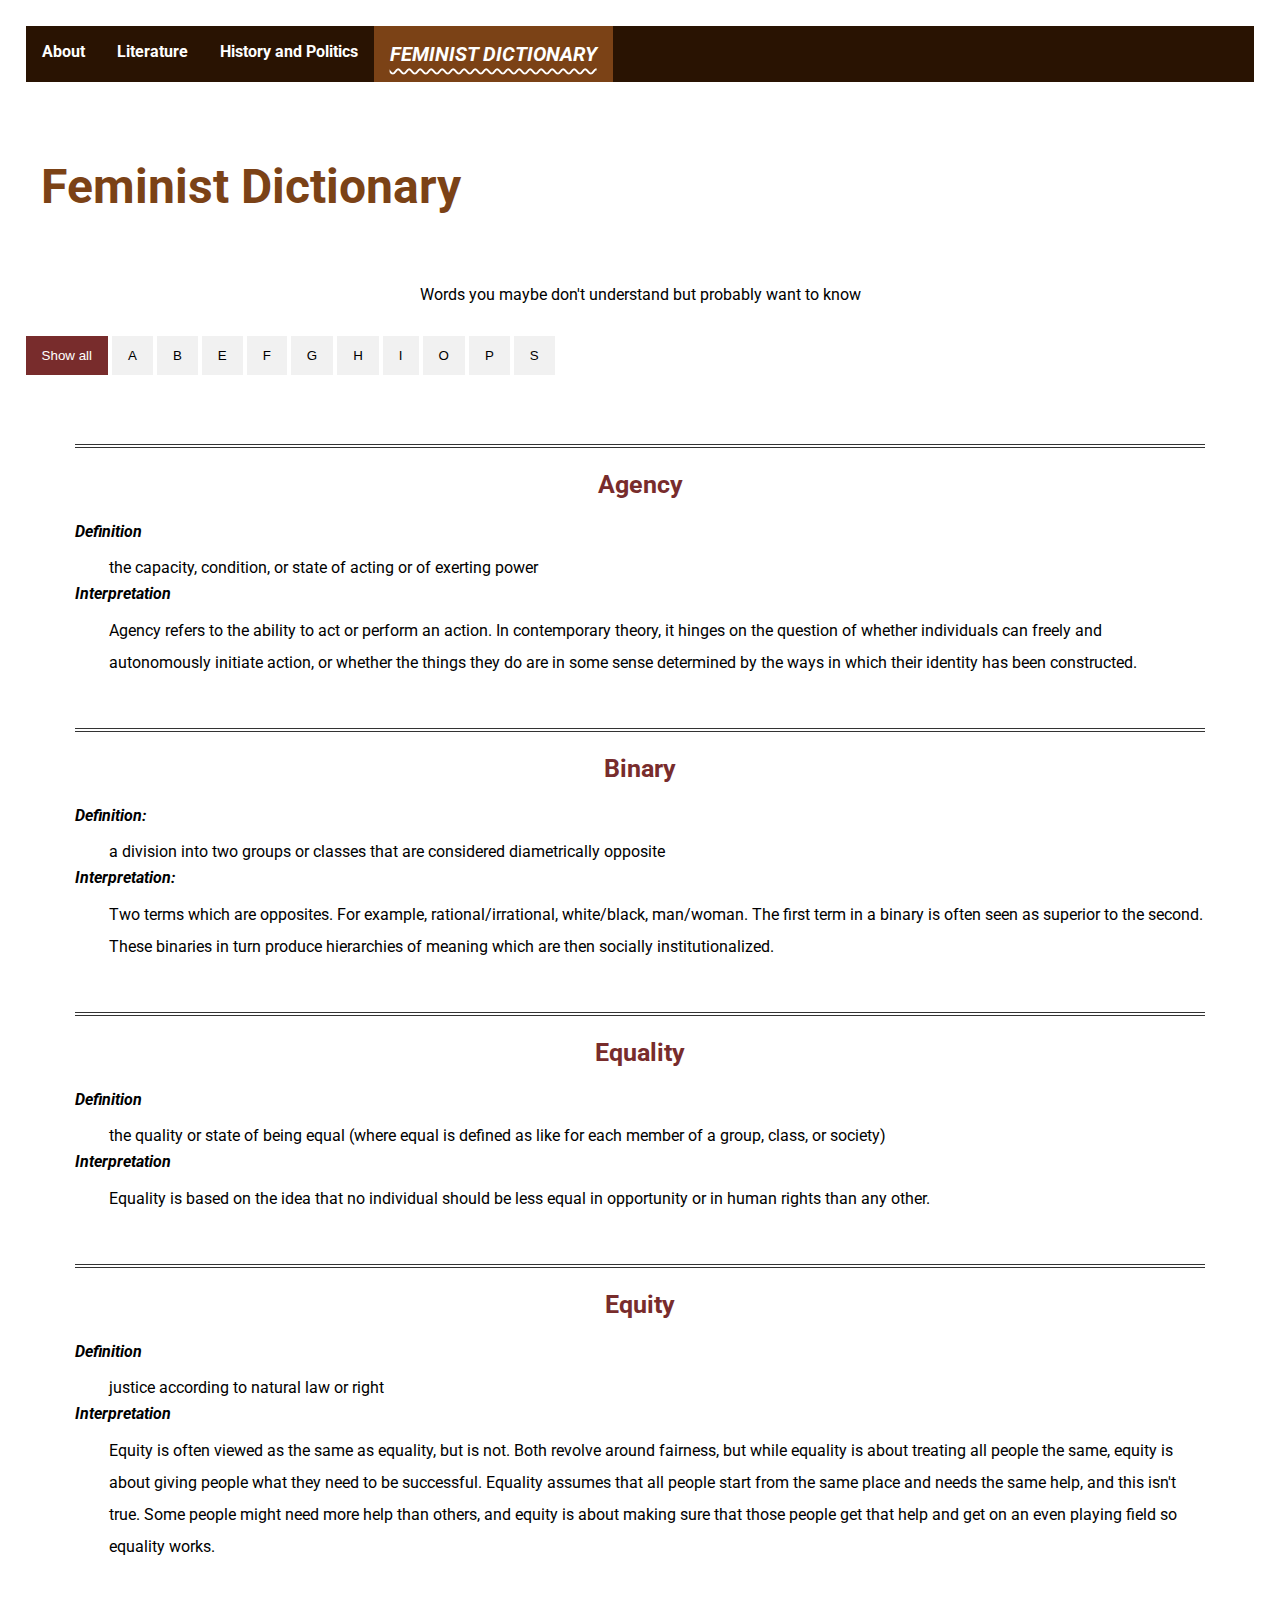
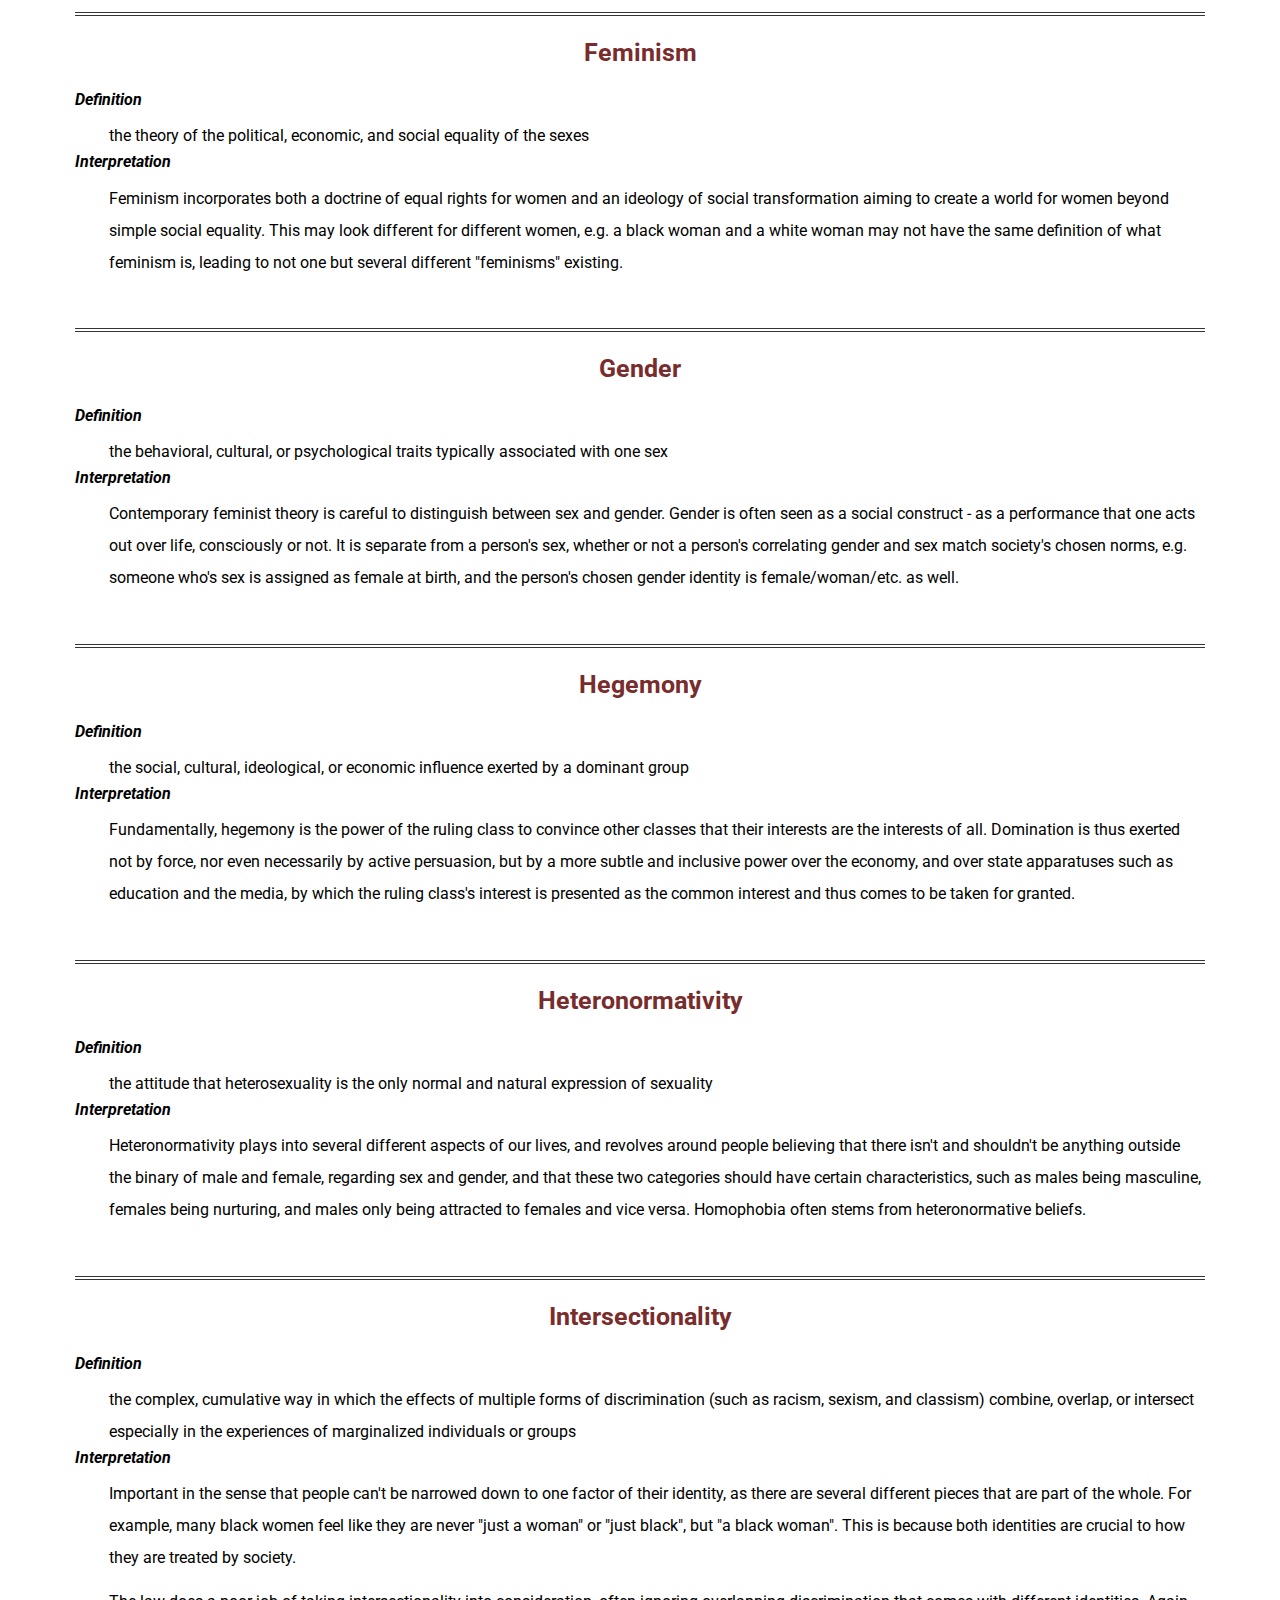
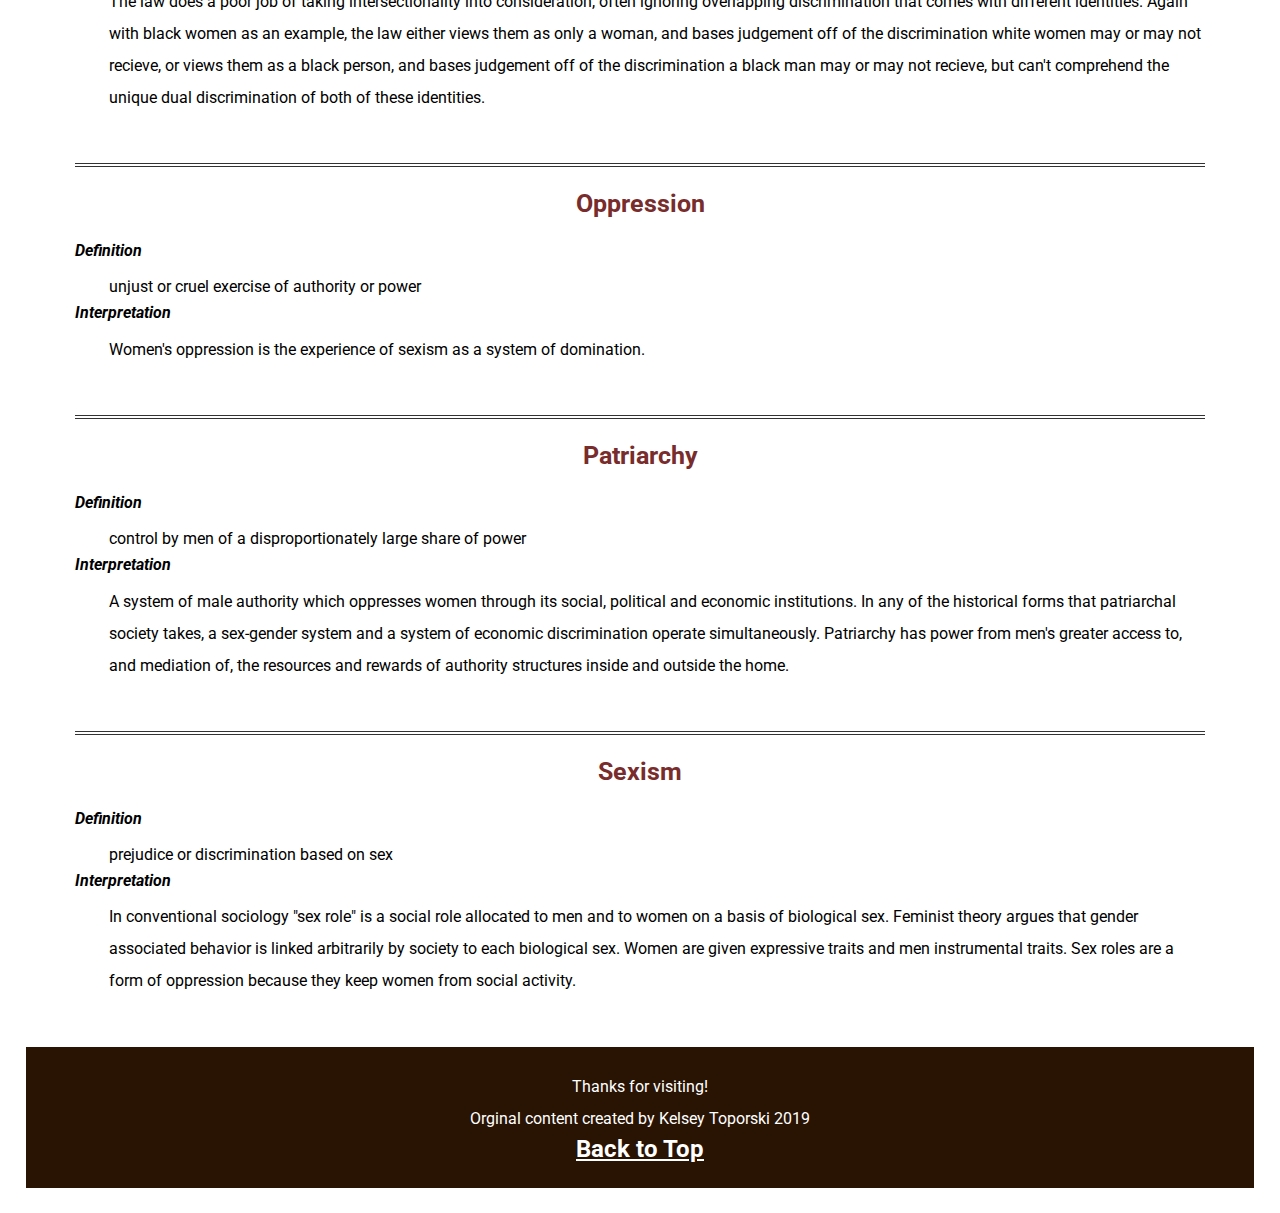
<file: femdict.html>
<!DOCTYPE html>
<html lang="en">
<head>
  <meta charset="UTF-8">

  <meta name="viewport" content="width=device-width, initial-scale=1.0">

  <!-- connects to the stylesheets -->
  <link rel="stylesheet" href="css/reset.css">
  <link rel="stylesheet" href="css/style.css">

  <!-- connect to a Google font -->  

  <link rel="stylesheet" href="https://fonts.googleapis.com/css?family=Roboto">

  <!-- connect to a Font Aweseom font -->
  <link rel="stylesheet" href="https://cdnjs.cloudflare.com/ajax/libs/font-awesome/4.7.0/css/font-awesome.min.css">

  <!-- connect to a favicon -->

  <link rel="icon" type="image/x-icon" href="images/favicon2.png">

  <title>Women's Web - Dictionary</title>
</head>

<body>
  <a class="skip" href="#mainstuff"> Skip to main content</a>
  <header>
    <nav>
        <ul>
          <li><a href="index.html">About</a></li>
          <li><a href="literature.html">Literature</a></li>
          <li><a href="history.html">History and Politics</a></li>
          <li class = "current"><a href="femdict.html">Feminist Dictionary</a></li>
        </ul>
    </nav>
      <!-- definitions from meriam webster -->
      <!-- interpretations from
            The Dictionary of Feminist Theory - Maggie Humm,
            Key Concepts In Post-Colonial Studies - Ashcroft, Bill, Gareth Griffiths, and Helen Tiffin,
            or myself -->
      <!-- interpretation of equity from https://everydayfeminism.com/2014/09/equality-is-not-enough/ -->
<div id="introfem">
    <h1>Feminist Dictionary</h1>
    <p>Words you maybe don't understand but probably want to know</p>
</div>

    <div id="myBtnContainer">
      <button class="btn active" onclick="filterSelection('all')"> Show all</button>
      <button class="btn" onclick="filterSelection('A')">A</button>
      <button class="btn" onclick="filterSelection('B')">B</button>
      <button class="btn" onclick="filterSelection('E')">E</button>
      <button class="btn" onclick="filterSelection('F')">F</button>
      <button class="btn" onclick="filterSelection('G')">G</button>
      <button class="btn" onclick="filterSelection('H')">H</button>
      <button class="btn" onclick="filterSelection('I')">I</button>
      <button class="btn" onclick="filterSelection('O')">O</button>
      <button class="btn" onclick="filterSelection('P')">P</button>
      <button class="btn" onclick="filterSelection('S')">S</button>
    </div>

  </header>

  <main class="mainfem" id="mainstuff">
  

      <!-- definitions from meriam webster -->
      <!-- interpretations from
            The Dictionary of Feminist Theory - Maggie Humm,
            Key Concepts In Post-Colonial Studies - Ashcroft, Bill, Gareth Griffiths, and Helen Tiffin,
            or myself -->
      <!-- interpretation of equity from https://everydayfeminism.com/2014/09/equality-is-not-enough/ -->

  <div class="femcontainer">
    <dl>
      <div class="filterDiv A" id="agency">
        <dt>Agency</dt>
        <dd>Definition
          <p>
            the capacity, condition, or state of acting or of exerting power
          </p>
        <dd>Interpretation
          <p>
            Agency refers to the ability to act or perform an action. In contemporary theory, it hinges on the question of whether individuals can freely and autonomously initiate action, or whether the things they do are in some sense determined by the ways in which their identity has been constructed.
          </p>
    </div>

    <div class="filterDiv B" id="binary">   
        <dt>Binary</dt>
        <dd>Definition:
          <p>
            a division into two groups or classes that are considered diametrically opposite
          </p></dd>
        <dd>Interpretation:
          <p>
            Two terms which are opposites. For example, rational/irrational, white/black, man/woman. The first term in a binary is often seen as superior to the second. These binaries in turn produce hierarchies of meaning which are then socially institutionalized.
          </p></dd>
    </div> 
     
    <div class="filterDiv E" id="equality">
        <dt>Equality</dt>
        <dd>Definition
          <p>
            the quality or state of being equal (where equal is defined as like for each member of a group, class, or society)
          </p></dd>
        <dd>Interpretation
          <p>
            Equality is based on the idea that no individual should be less equal in opportunity or in human rights than any other.
          </p></dd>
    </div>     
    
    <div class="filterDiv E" id="equity">
        <dt>Equity</dt>
        <dd>Definition
          <p>
            justice according to natural law or right
          </p></dd>
        <dd>Interpretation
          <p>
            Equity is often viewed as the same as equality, but is not. Both revolve around fairness, but while equality is about treating all people the same, equity is about giving people what they need to be successful. Equality assumes that all people start from the same place and needs the same help, and this isn't true. Some people might need more help than others, and equity is about making sure that those people get that help and get on an even playing field so equality works.
          </p></dd>
    </div> 
       
    <div class="filterDiv F" id="feminism">
        <dt>Feminism</dt>
        <dd>Definition
          <p>
            the theory of the political, economic, and social equality of the sexes
          </p></dd>
        <dd>Interpretation
          <p>
            Feminism incorporates both a doctrine of equal rights for women and an ideology of social transformation aiming to create a world for women beyond simple social equality. This may look different for different women, e.g. a black woman and a white woman may not have the same definition of what feminism is, leading to not one but several different "feminisms" existing.
          </p></dd>
    </div>    
         
    <div class="filterDiv G" id="gender">
        <dt>Gender</dt>
        <dd>Definition
          <p>
            the behavioral, cultural, or psychological traits typically associated with one sex
          </p></dd>
        <dd>Interpretation
          <p>
            Contemporary feminist theory is careful to distinguish between sex and gender. Gender is often seen as a social construct - as a performance that one acts out over life, consciously or not. It is separate from a person's sex, whether or not a person's correlating gender and sex match society's chosen norms, e.g. someone who's sex is assigned as female at birth, and the person's chosen gender identity is female/woman/etc. as well.
          </p></dd>  
    </div>
    
    <div class="filterDiv H" id="hegemony">
        <dt>Hegemony</dt>
        <dd>Definition
          <p>
            the social, cultural, ideological, or economic influence exerted by a dominant group
          </p></dd>
        <dd>Interpretation
          <p>
            Fundamentally, hegemony is the power of the ruling class to convince other classes that their interests are the interests of all.  Domination is thus exerted not by force, nor even necessarily by active persuasion, but by a more subtle and inclusive power over the economy, and over state apparatuses such as education and the media, by which the ruling class's interest is presented as the common interest and thus comes to be taken for granted.
          </p></dd>
    </div>
    
    <div class="filterDiv H" id="hetero">
          
        <dt>Heteronormativity</dt>
        <dd>Definition
          <p>
            the attitude that heterosexuality is the only normal and natural expression of sexuality
          </p></dd>
        <dd>Interpretation
          <p>
            Heteronormativity plays into several different aspects of our lives, and revolves around people believing that there isn't and shouldn't be anything outside the binary of male and female, regarding sex and gender, and that these two categories should have certain characteristics, such as males being masculine, females being nurturing, and males only being attracted to females and vice versa. Homophobia often stems from heteronormative beliefs.
          </p></dd>
    </div>    
          
    <div class="filterDiv I" id="intersec">
        <dt>Intersectionality</dt>
        <dd>Definition
          <p>
            the complex, cumulative way in which the effects of multiple forms of discrimination (such as racism, sexism, and classism) combine, overlap, or intersect especially in the experiences of marginalized individuals or groups
          </p></dd>
        <dd>Interpretation
          <p>
            Important in the sense that people can't be narrowed down to one factor of their identity, as there are several different pieces that are part of the whole. For example, many black women feel like they are never "just a woman" or "just black", but "a black woman". This is because both identities are crucial to how they are treated by society.
          </p>
          <p>
            The law does a poor job of taking intersectionality into consideration, often ignoring overlapping discrimination that comes with different identities. Again with black women as an example, the law either views them as only a woman, and bases judgement off of the discrimination white women may or may not recieve, or views them as a black person, and bases judgement off of the discrimination a black man may or may not recieve, but can't comprehend the unique dual discrimination of both of these identities.
          </p></dd>
    </div>       
          
    <div class="filterDiv O" id="oppress">
        <dt>Oppression</dt>
        <dd>Definition
          <p>
            unjust or cruel exercise of authority or power
          </p></dd>
        <dd>Interpretation
          <p>
            Women's oppression is the experience of sexism as a system of domination.
          </p></dd>
    </div>

    <div class="filterDiv P" id="patriarch">     
        <dt>Patriarchy</dt>
        <dd>Definition
          <p>
            control by men of a disproportionately large share of power
          </p></dd>
        <dd>Interpretation
          <p>
            A system of male authority which oppresses women through its social, political and economic institutions. In any of the historical forms that patriarchal society takes, a sex-gender system and a system of economic discrimination operate simultaneously. Patriarchy has power from men's greater access to, and mediation of, the resources and rewards of authority structures inside and outside the home.
          </p></dd>
    </div>
    
    <div class="filterDiv S" id="sexism">
        <dt>Sexism</dt>
        <dd>Definition
          <p>
            prejudice or discrimination based on sex
          </p></dd>
        <dd>Interpretation
          <p>
            In conventional sociology "sex role" is a social role allocated to men and to women on a basis of biological sex. Feminist theory argues that gender associated behavior is linked arbitrarily by society to each biological sex. Women are given expressive traits and men instrumental traits. Sex roles are a form of oppression because they keep women from social activity.
          </p></dd>
      </dl>
    </div>
  </div> 
    </main>

    <footer>
      <p class="thanks">
        Thanks for visiting! <i class="far fa-grin"></i>
      </p>
      <p>Orginal content created by Kelsey Toporski 2019</p>

      <a href="#mainstuff">Back to Top</a>
    </footer>


<script src="js/femdic.js"></script>


</body>
</html>
</file>
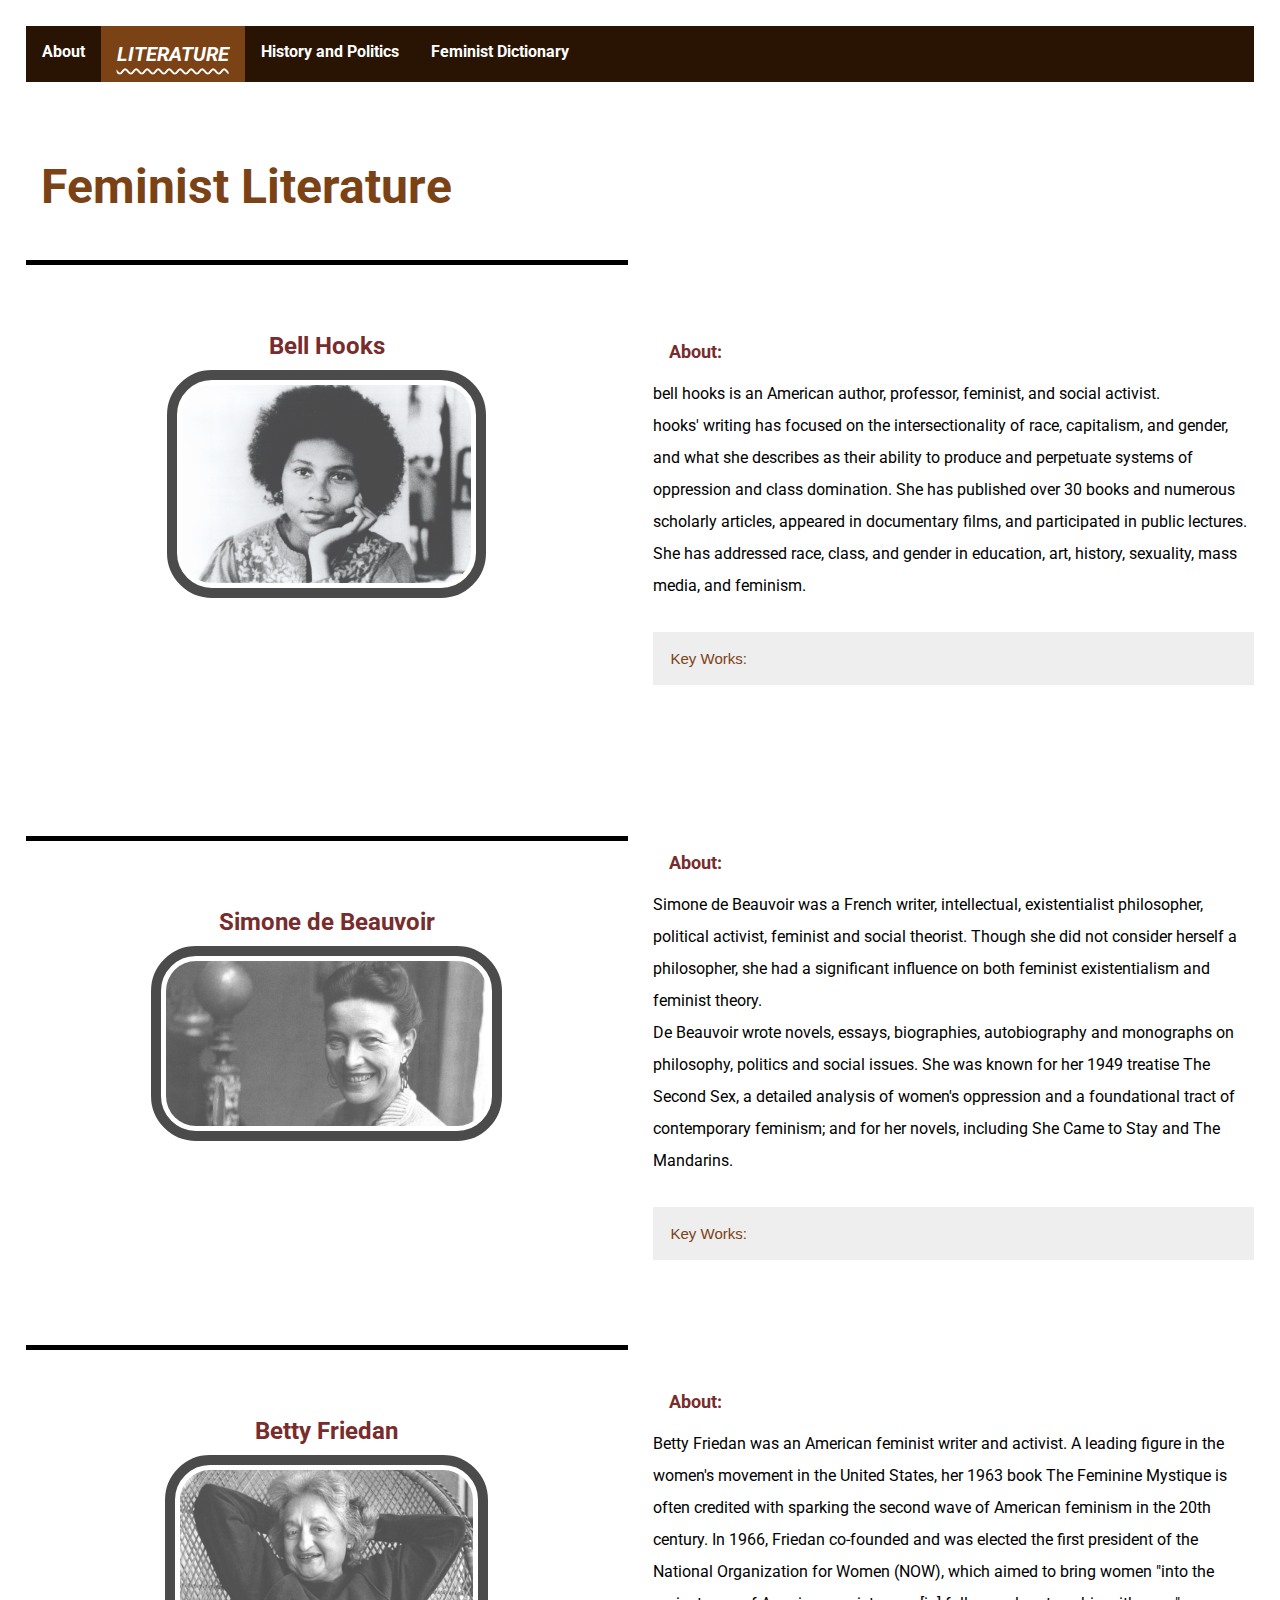
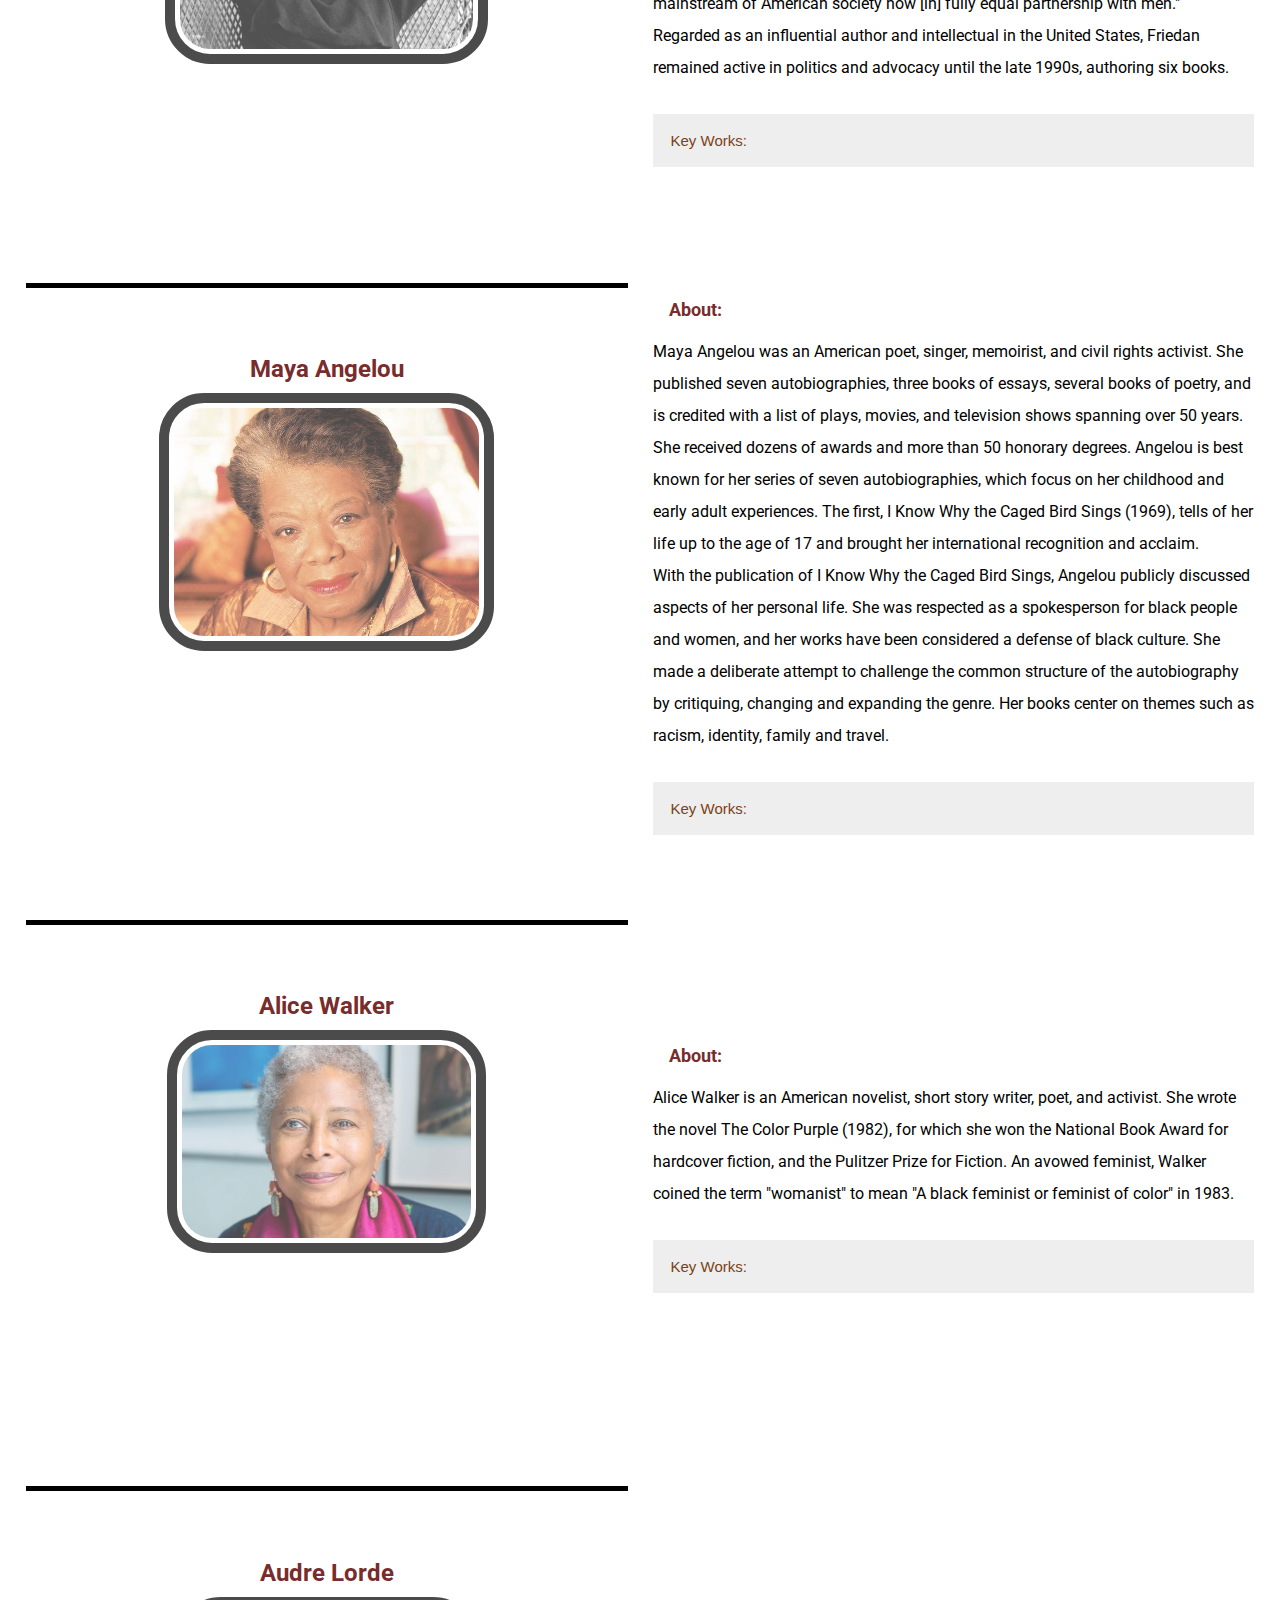
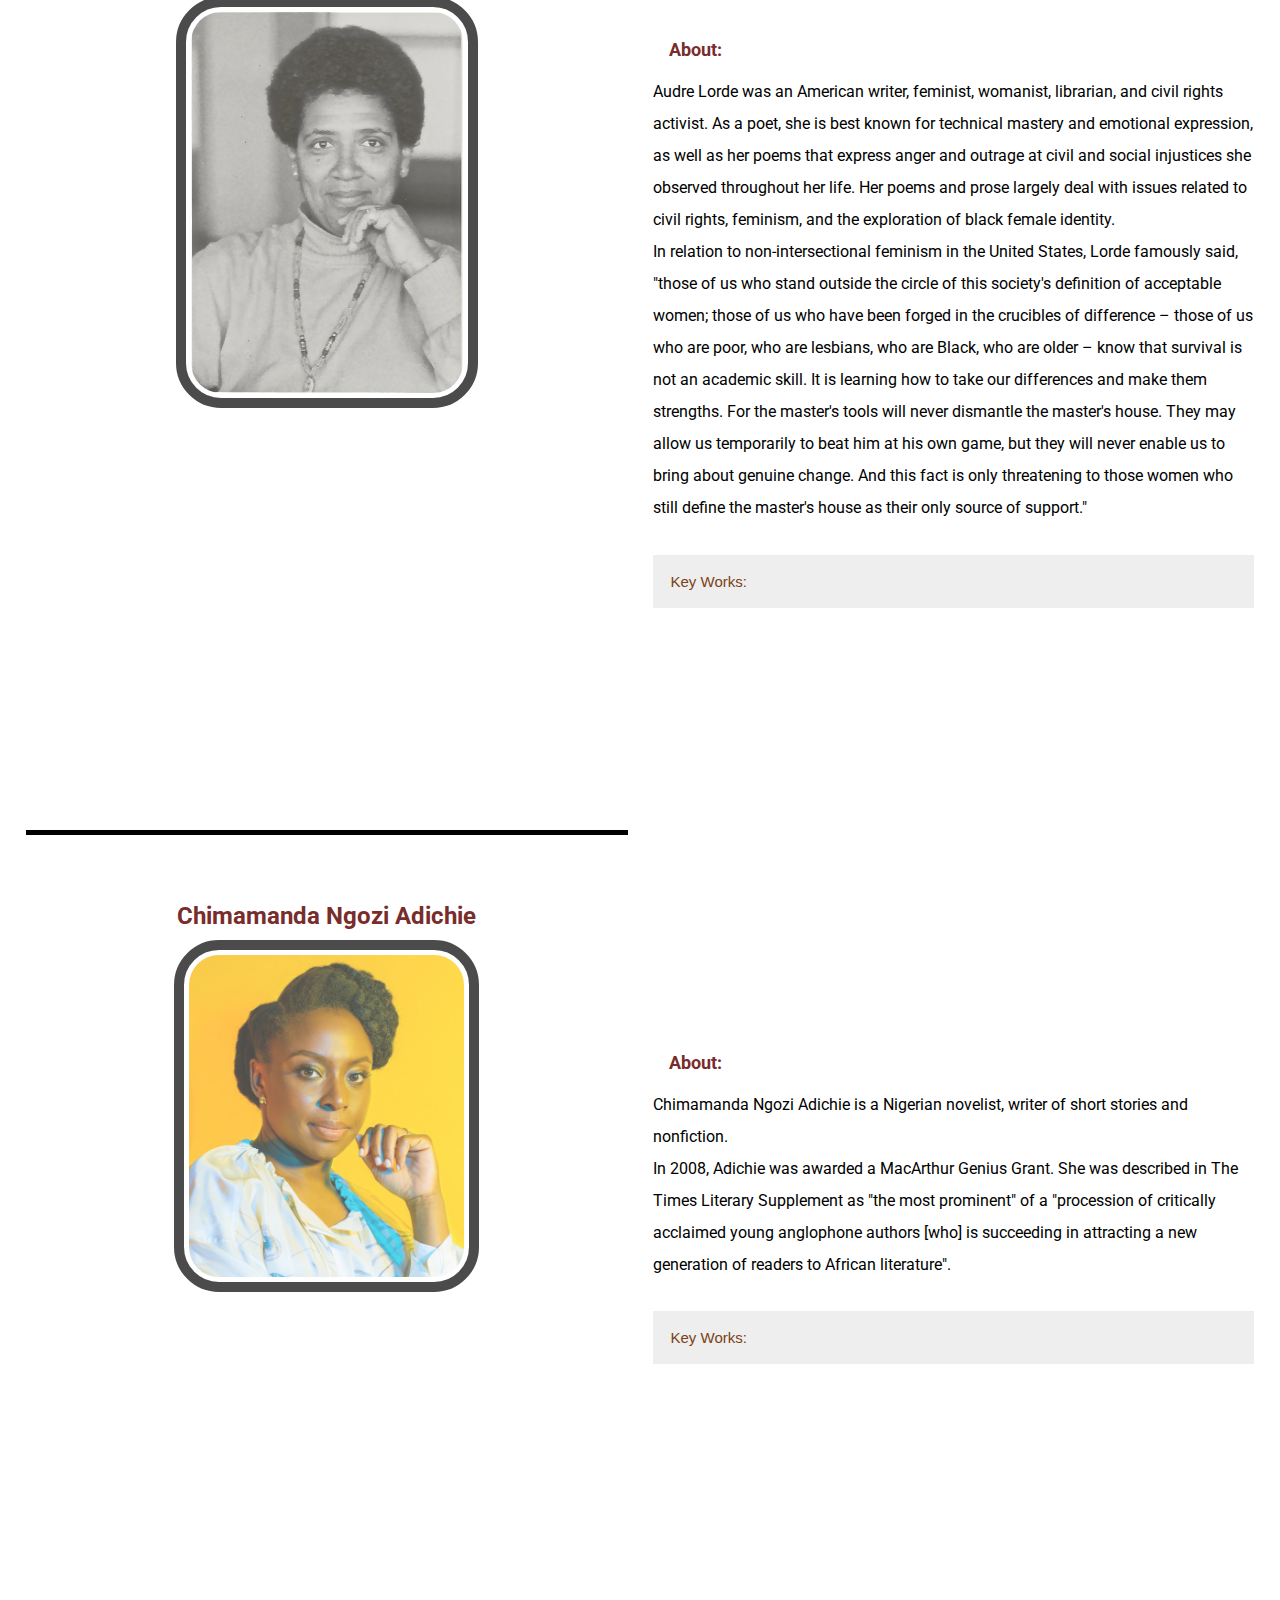
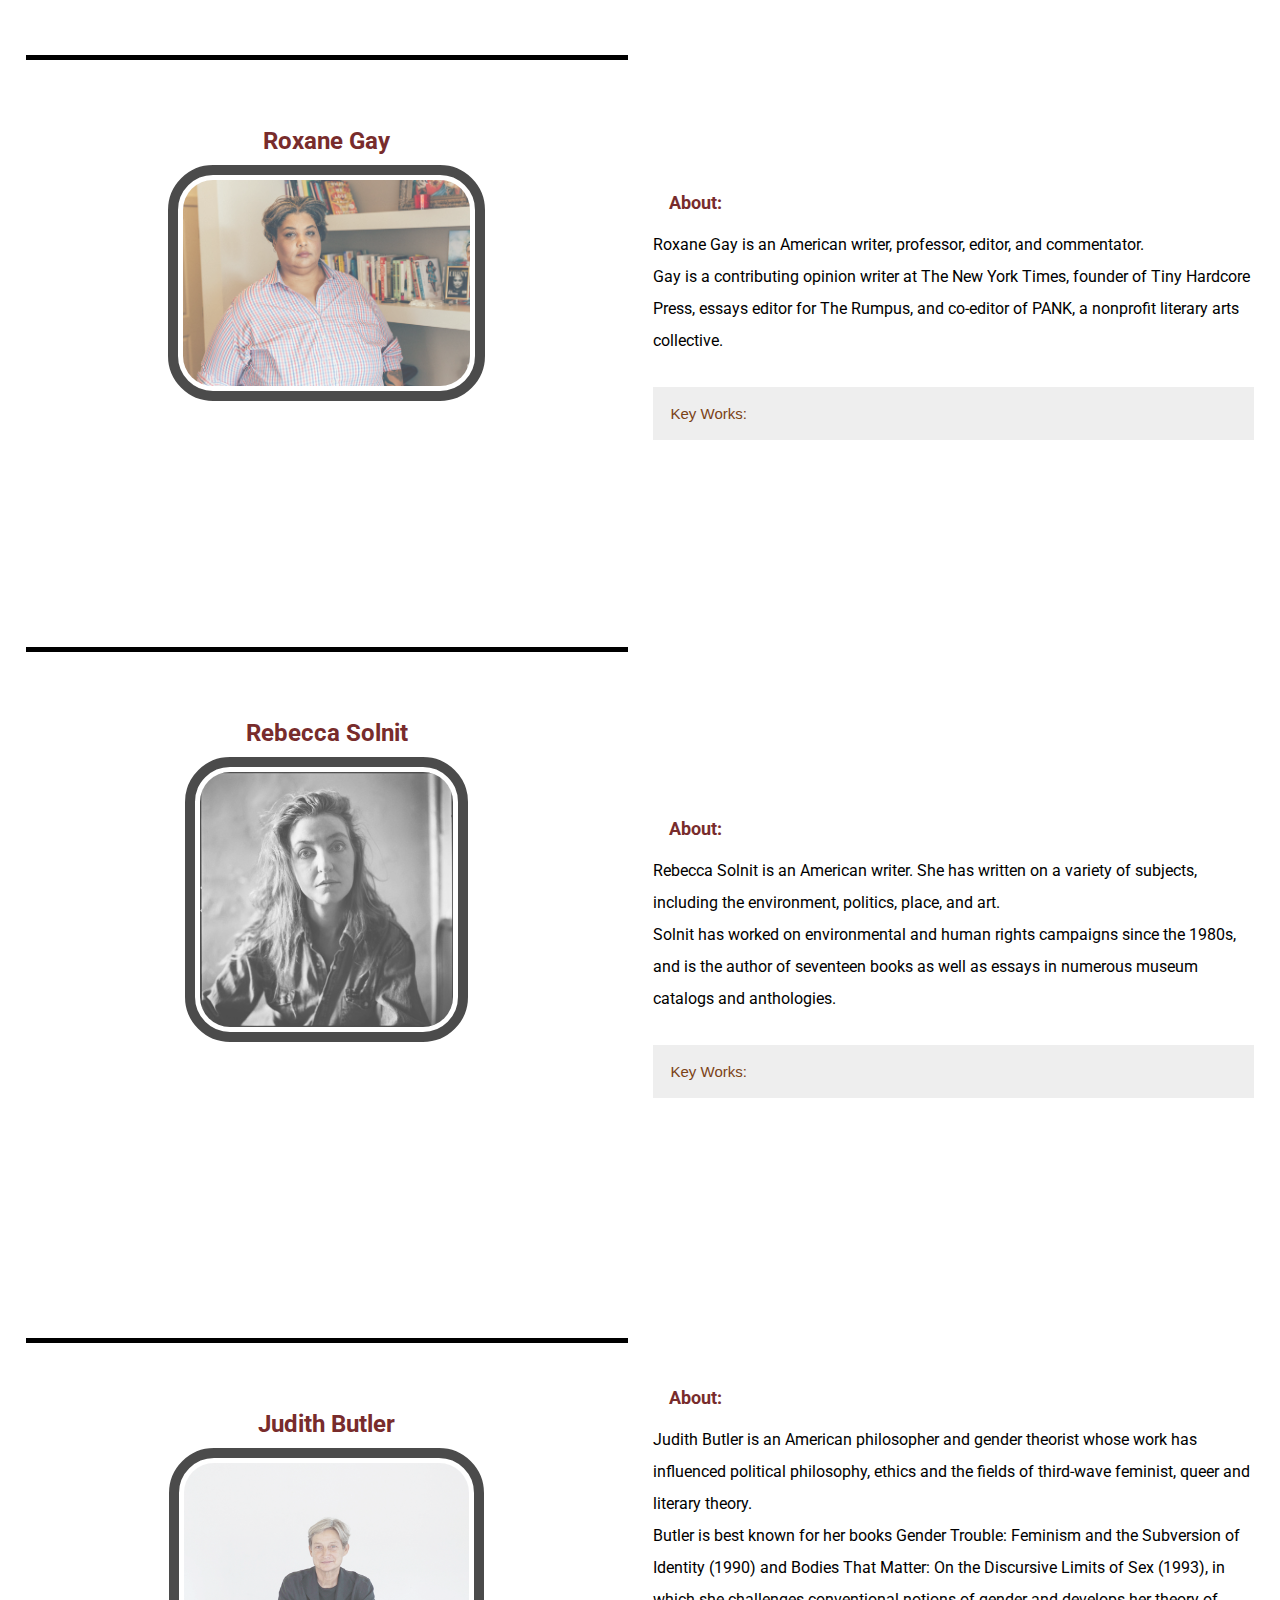
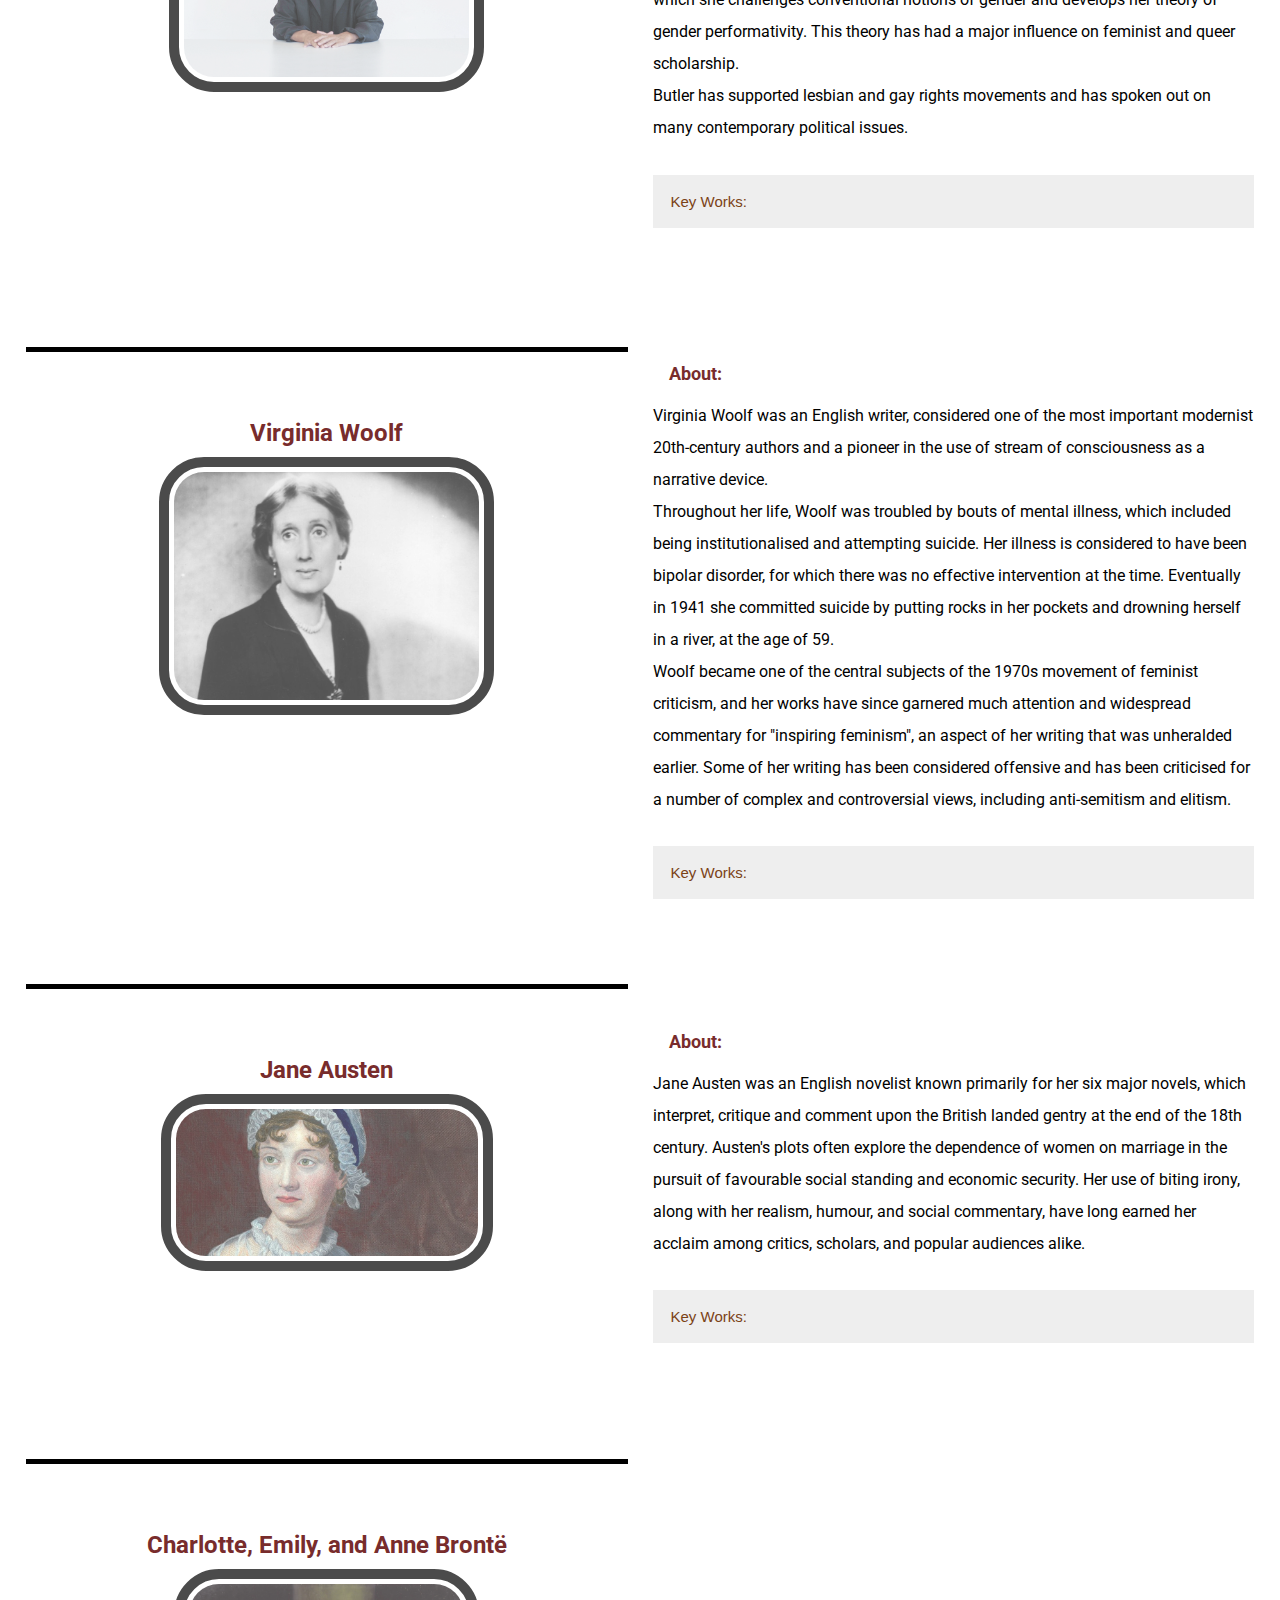
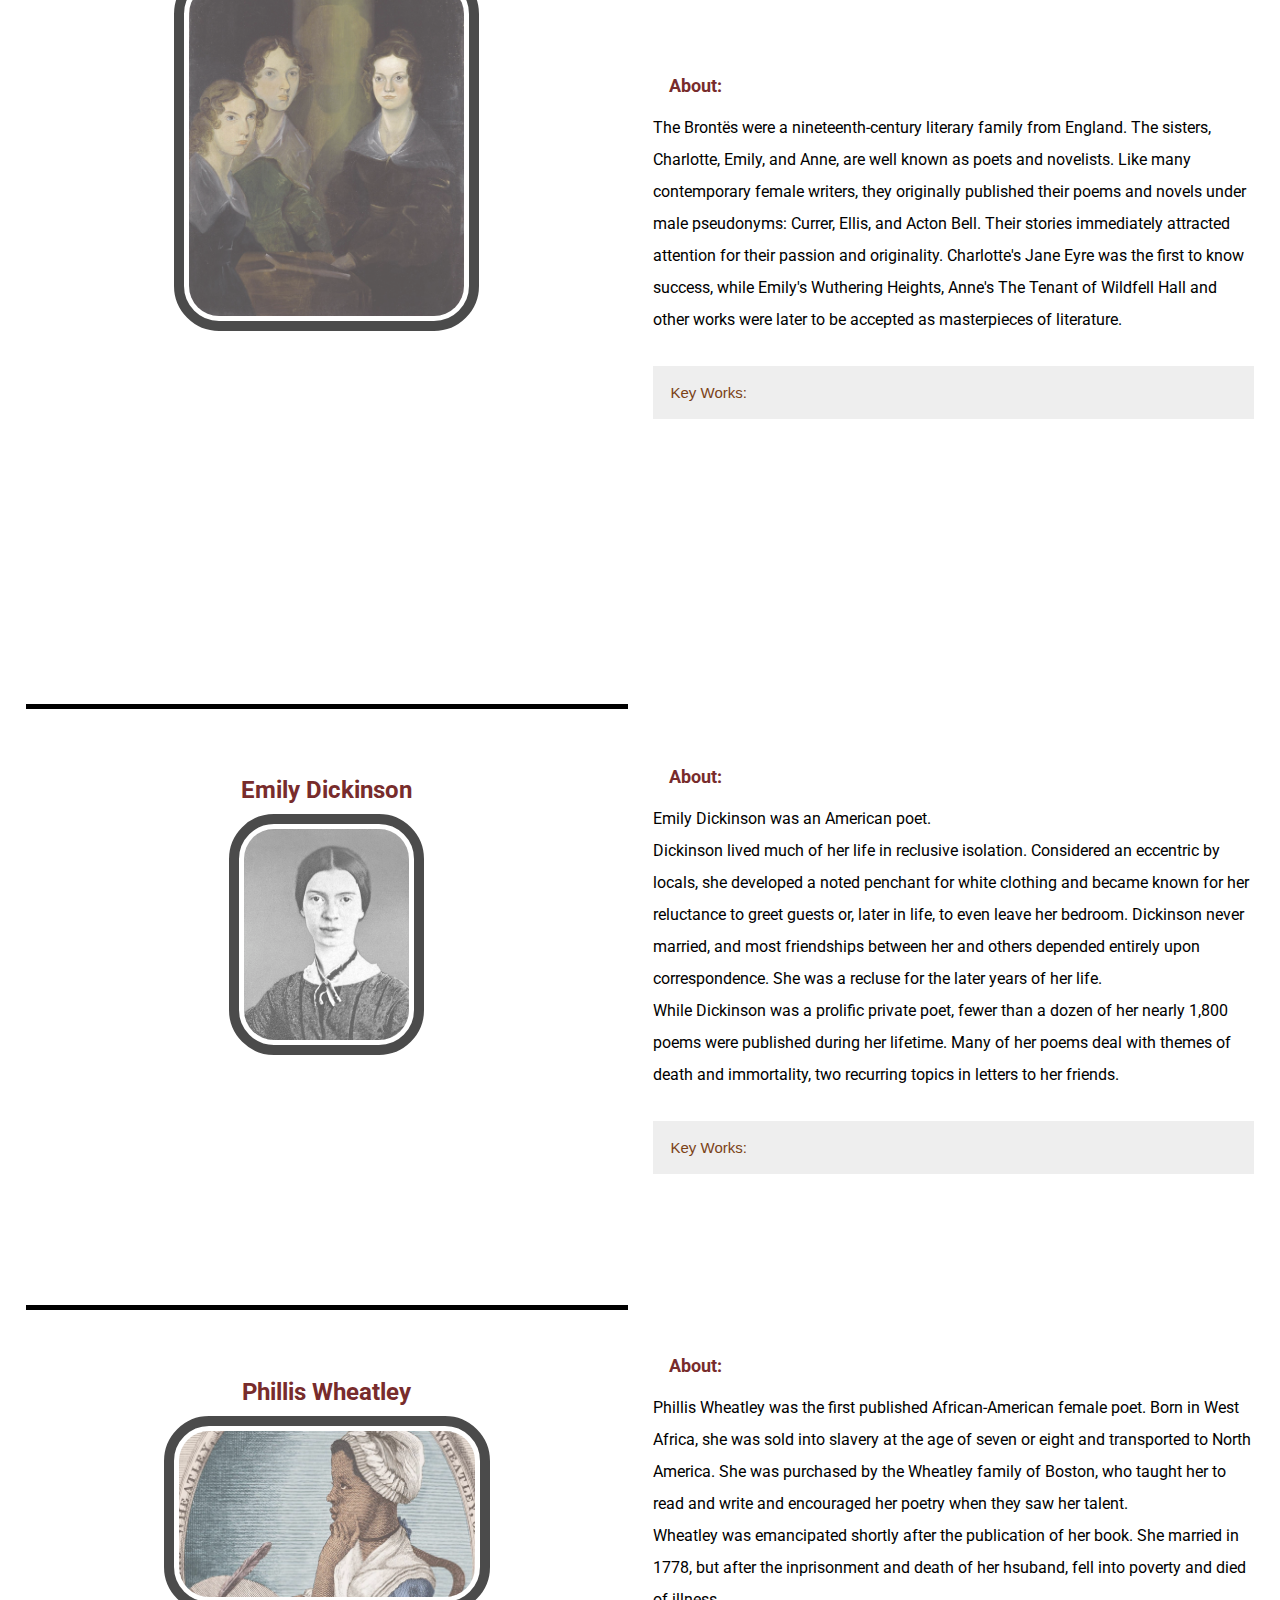
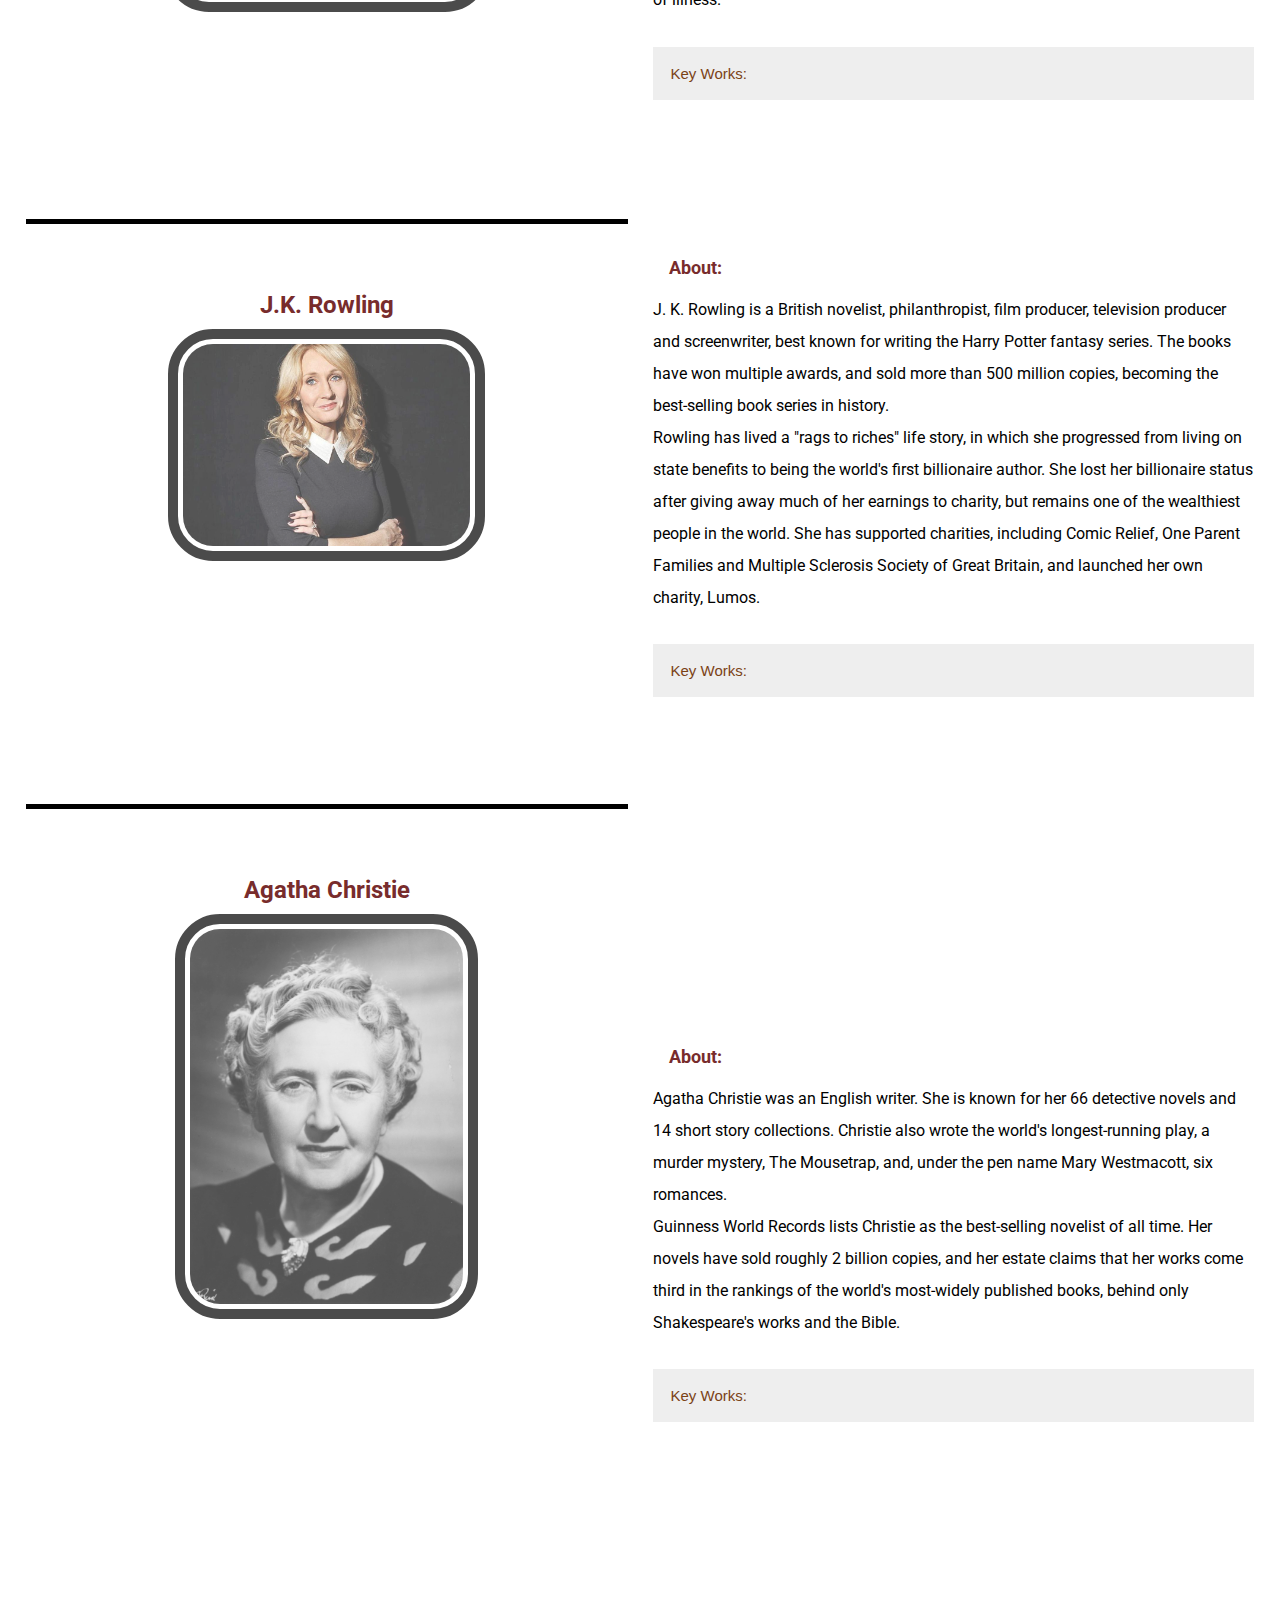
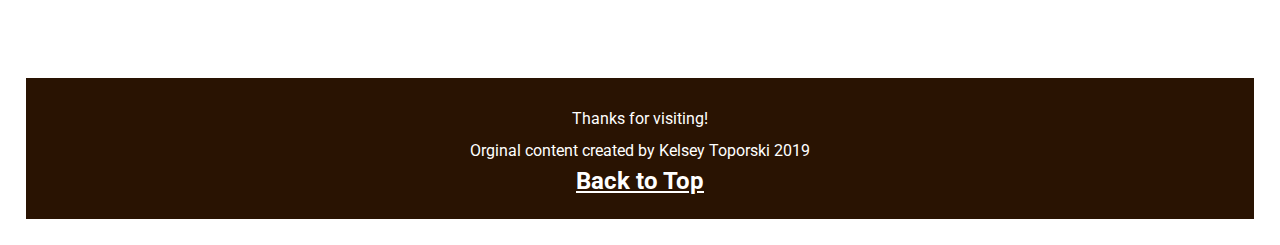
<file: literature.html>
<!DOCTYPE html>
<html lang="en">
<head>
  <meta charset="UTF-8">

  <meta name="viewport" content="width=device-width, initial-scale=1.0">

  <!-- connects to the stylesheets -->
  <link rel="stylesheet" href="css/reset.css">
  <link rel="stylesheet" href="css/style.css">

  <!-- connect to a Google font -->  

  <link rel="stylesheet" href="https://fonts.googleapis.com/css?family=Roboto">

  <!-- connect to a Font Aweseom font -->
  <link rel="stylesheet" href="https://cdnjs.cloudflare.com/ajax/libs/font-awesome/4.7.0/css/font-awesome.min.css">

  <!-- connect to a favicon -->
  
  <link rel="icon" type="image/x-icon" href="images/favicon2.png">

  <title>Women's Web - Literature</title>
</head>

<body>
  <a class="skip" href="#mainstuff"> Skip to main content</a>
  <header>
    <nav>
        <ul>
          <li><a href="index.html">About</a></li>
          <li class = "current"><a href="literature.html">Literature</a></li>
          <li><a href="history.html">History and Politics</a></li>
          <li><a href="femdict.html">Feminist Dictionary</a></li>
        </ul>
    </nav>
      <!-- definitions from meriam webster -->
      <!-- interpretations from
            The Dictionary of Feminist Theory - Maggie Humm,
            Key Concepts In Post-Colonial Studies - Ashcroft, Bill, Gareth Griffiths, and Helen Tiffin,
            or myself -->
      <!-- interpretation of equity from https://everydayfeminism.com/2014/09/equality-is-not-enough/ -->

    <h1>Feminist Literature</h1>
  </header>

  <main class="feminist-lit" id="mainstuff">

    <div class="gridfem">
      <h2>Bell Hooks</h2>
        <img src="images/bell_hooks.jpg"  width="200" alt="Image of bell hooks">
    </div>

      <div class="contentfem">
      <h3>About:</h3>
        <p>
          bell hooks is an American author, professor, feminist, and social activist.
        </p>
        <p>
          hooks' writing has focused on the intersectionality of race, capitalism, and gender, and what she describes as their ability to produce and perpetuate systems of oppression and class domination. She has published over 30 books and numerous scholarly articles, appeared in documentary films, and participated in public lectures. She has addressed race, class, and gender in education, art, history, sexuality, mass media, and feminism.
        </p>
    <button class="accordion">Key Works:</button>
      <!-- <h3>Key Works:</h3> -->
        <ul class="panel">
          <li>Feminist Theory: From Margin to Center</li>
          <li>All About Love: New Visions</li>
          <li>Ain't I a Woman?: Black Women and Feminism</li>
          <li>Feminism is for Everybody</li>
        </ul>

      </div>


    <div class="gridfem">
      <h2>Simone de Beauvoir</h2>
        <img src="images/simone_db.jpg"  width="200" alt="Image of Simone de Beauvoir">
    </div>

    <div class="contentfem">  
     <h3>About:</h3>
        <p>
          Simone de Beauvoir was a French writer, intellectual, existentialist philosopher, political activist, feminist and social theorist. Though she did not consider herself a philosopher, she had a significant influence on both feminist existentialism and feminist theory.
        </p>
        <p>
          De Beauvoir wrote novels, essays, biographies, autobiography and monographs on philosophy, politics and social issues. She was known for her 1949 treatise The Second Sex, a detailed analysis of women's oppression and a foundational tract of contemporary feminism; and for her novels, including She Came to Stay and The Mandarins.
        </p>

      <button class="accordion">Key Works:</button>
        <!-- <h3>Key Works:</h3> -->
        <ul class="panel">
          <li>The Second Sex</li>
          <li>Woman Destroyed</li>
        </ul>
    </div>

    <div class="gridfem">
      <h2>Betty Friedan</h2>
        <img src="images/betty_friedan.jpg"  width="200" alt="Image of Betty Friedan">
    </div>

    <div class="contentfem">
      <h3>About:</h3>
        <p>
          Betty Friedan was an American feminist writer and activist. A leading figure in the women's movement in the United States, her 1963 book The Feminine Mystique is often credited with sparking the second wave of American feminism in the 20th century. In 1966, Friedan co-founded and was elected the first president of the National Organization for Women (NOW), which aimed to bring women "into the mainstream of American society now [in] fully equal partnership with men."
        </p>
        <p>
          Regarded as an influential author and intellectual in the United States, Friedan remained active in politics and advocacy until the late 1990s, authoring six books.
        </p>
        
      <button class="accordion">Key Works:</button>
      <!-- <h3>Key Works:</h3> -->
      <ul class="panel">
        <ul>
          <li>The Feminine Mystique</li>
        </ul>
    </div>


    <div class="gridfem">
        <h2>Maya Angelou</h2>
      <img src="images/maya_angelou.jpg"  width="200" alt="Image of Maya Angelou">
    </div>

      <div class="contentfem">
      <h3> About:</h3>
        <p>
          Maya Angelou was an American poet, singer, memoirist, and civil rights activist. She published seven autobiographies, three books of essays, several books of poetry, and is credited with a list of plays, movies, and television shows spanning over 50 years. She received dozens of awards and more than 50 honorary degrees. Angelou is best known for her series of seven autobiographies, which focus on her childhood and early adult experiences. The first, I Know Why the Caged Bird Sings (1969), tells of her life up to the age of 17 and brought her international recognition and acclaim.
        </p>
        <p>
          With the publication of I Know Why the Caged Bird Sings, Angelou publicly discussed aspects of her personal life. She was respected as a spokesperson for black people and women, and her works have been considered a defense of black culture. She made a deliberate attempt to challenge the common structure of the autobiography by critiquing, changing and expanding the genre. Her books center on themes such as racism, identity, family and travel.
        </p>

     <button class="accordion">Key Works:</button>
      <!-- <h3>Key Works:</h3> -->
      <ul class="panel">
          <li>I Know Why the Caged Bird Sings</li>
          <li>And Still I Rise</li>
          <li>Phenomenal Woman</li>
        </ul>
      </div>

      <!-- <script>
        alert("HI");
        console.log("hey good lookin");
      </script> -->

    <div class="gridfem">
      <h2>Alice Walker</h2>
      <img src="images/alice_walker.jpg"  width="200" alt="Image of Alice Walker">
    </div>

    <div class="contentfem">
      <h3> About:</h3>
        <p>
          Alice Walker is an American novelist, short story writer, poet, and activist. She wrote the novel The Color Purple (1982), for which she won the National Book Award for hardcover fiction, and the Pulitzer Prize for Fiction. An avowed feminist, Walker coined the term "womanist" to mean "A black feminist or feminist of color" in 1983.
        </p>

        <button class="accordion">Key Works:</button>
        <!-- <h3>Key Works:</h3> -->
        <ul class="panel">
          <li>The Color Purple</li>
          <li>In Search of Our Mothers' Gardens</li>
        </ul>
    </div>


    <div class="gridfem">
      <h2>Audre Lorde</h2>
      <img src="images/audre_lorde.jpg"  width="200" alt="Image of Audre Lorde">
    </div>

      <div class="contentfem">
      <h3> About:</h3>
        <p>
          Audre Lorde was an American writer, feminist, womanist, librarian, and civil rights activist. As a poet, she is best known for technical mastery and emotional expression, as well as her poems that express anger and outrage at civil and social injustices she observed throughout her life. Her poems and prose largely deal with issues related to civil rights, feminism, and the exploration of black female identity.
        </p>
        <p>
          In relation to non-intersectional feminism in the United States, Lorde famously said, "those of us who stand outside the circle of this society's definition of acceptable women; those of us who have been forged in the crucibles of difference – those of us who are poor, who are lesbians, who are Black, who are older – know that survival is not an academic skill. It is learning how to take our differences and make them strengths. For the master's tools will never dismantle the master's house. They may allow us temporarily to beat him at his own game, but they will never enable us to bring about genuine change. And this fact is only threatening to those women who still define the master's house as their only source of support."
        </p>

      <button class="accordion">Key Works:</button>
      <!-- <h3>Key Works:</h3> -->
      <ul class="panel">
          <li>Sister Outsider</li>
          <li>A Burst of Light: Essays</li>
          <li>Your Silence Will Not Protect You</li>
          <li>The Master's Tools Will Never Dismantle the Master's House</li>
        </ul>
    </div>


    <div class="gridfem">
      <h2>Chimamanda Ngozi Adichie</h2>
      <img src="images/chimamanda.jpg"  width="200" alt="Image of Chimamanda Ngozi Adichie">
    </div>

      <div class="contentfem">
      <h3> About:</h3>
        <p>
          Chimamanda Ngozi Adichie is a Nigerian novelist, writer of short stories and nonfiction.
        </p>
        <p>
          In 2008, Adichie was awarded a MacArthur Genius Grant. She was described in The Times Literary Supplement as "the most prominent" of a "procession of critically acclaimed young anglophone authors [who] is succeeding in attracting a new generation of readers to African literature".
        </p>

      <button class="accordion">Key Works:</button>
      <!-- <h3>Key Works:</h3> -->
      <ul class="panel">
          <li>Americanah</li>
          <li>We Should All Be Feminists</li>
          <li>The Thing Around Your Neck</li>
          <li>Dear Ijeawele, or A Feminist Manifesto in Fifteen Suggestions</li>
        </ul>
    </div>


    <div class="gridfem">
      <h2>Roxane Gay</h2>
      <img src="images/roxane_gay.jpg"  width="200" alt="Image of Roxane Gay">
    </div>

    <div class="contentfem">
      <h3> About:</h3>
        <p>
          Roxane Gay is an American writer, professor, editor, and commentator.
        </p>
        <p>
          Gay is a contributing opinion writer at The New York Times, founder of Tiny Hardcore Press, essays editor for The Rumpus, and co-editor of PANK, a nonprofit literary arts collective.
        </p>

        <button class="accordion">Key Works:</button>
        <!-- <h3>Key Works:</h3> -->
        <ul class="panel">
          <li>Bad Feminist</li>
          <li>Hunger</li>
          <li>Not That Bad: Dispatches from Rape Culture</li>
          <li>Difficult Women</li>
        </ul>
      </div>


    <div class="gridfem">
      <h2>Rebecca Solnit</h2>
      <img src="images/rebecca_solnit.jpg"  width="200" alt="Image of Rebecca Solnit">
    </div>

    <div class="contentfem">
      <h3> About:</h3>
        <p>
          Rebecca Solnit is an American writer. She has written on a variety of subjects, including the environment, politics, place, and art.
        </p>
        <p>
          Solnit has worked on environmental and human rights campaigns since the 1980s, and is the author of seventeen books as well as essays in numerous museum catalogs and anthologies.
        </p>
      <button class="accordion">Key Works:</button>
      <!-- <h3>Key Works:</h3> -->
      <ul class="panel">
          <li>Men Explain Things to Me</li>
          <li>Hope in the Dark</li>
          <li>The Mother of all Questions</li>
          <li>The Faraway Nearby</li>
        </ul>
      </div>


    <div class="gridfem">
      <h2>Judith Butler</h2>
      <img src="images/judith_butler.jpg"  width="200" alt="Image of Judith Butler">
    </div>

    <div class="contentfem">
      <h3> About:</h3>
        <p>
          Judith Butler is an American philosopher and gender theorist whose work has influenced political philosophy, ethics and the fields of third-wave feminist, queer and literary theory.
        </p>
        <p>
          Butler is best known for her books Gender Trouble: Feminism and the Subversion of Identity (1990) and Bodies That Matter: On the Discursive Limits of Sex (1993), in which she challenges conventional notions of gender and develops her theory of gender performativity. This theory has had a major influence on feminist and queer scholarship.
        </p>
        <p>
          Butler has supported lesbian and gay rights movements and has spoken out on many contemporary political issues.
        </p>

        <button class="accordion">Key Works:</button>
        <!-- <h3>Key Works:</h3> -->
        <ul class="panel">
          <li>Gender Trouble: Feminism and the Subversion of Identity</li>
          <li>Undoing Gender</li>
          <li>Bodies that Matter: On the Discursive Limits of Sex</li>
          <li>Precarious Life</li>
        </ul>
      </div>


    <div class="gridfem">
      <h2>Virginia Woolf</h2>
      <img src="images/virginia_woolf.jpg"  width="200" alt="Image of Virginia Woolf">
    </div>

      <div class="contentfem">
      <h3> About:</h3>
        <p>
          Virginia Woolf was an English writer, considered one of the most important modernist 20th-century authors and a pioneer in the use of stream of consciousness as a narrative device.
        </p>
        <p>
          Throughout her life, Woolf was troubled by bouts of mental illness, which included being institutionalised and attempting suicide. Her illness is considered to have been bipolar disorder, for which there was no effective intervention at the time. Eventually in 1941 she committed suicide by putting rocks in her pockets and drowning herself in a river, at the age of 59.
        </p>
        <p>
          Woolf became one of the central subjects of the 1970s movement of feminist criticism, and her works have since garnered much attention and widespread commentary for "inspiring feminism", an aspect of her writing that was unheralded earlier. Some of her writing has been considered offensive and has been criticised for a number of complex and controversial views, including anti-semitism and elitism.
        </p>
        
        <button class="accordion">Key Works:</button>
        <!-- <h3>Key Works:</h3> -->
        <ul class="panel">
          <li>A Room of One's Own</li>
          <li>The Waves</li>
          <li>Mrs Dalloway</li>
          <li>To the Lighthouse</li>
        </ul>
      </div>


    <div class="gridfem">
      <h2>Jane Austen</h2>
      <img src="images/jane_austen.jpg"  width="200" alt="Image of Jane Austen">
    </div>

      <div class="contentfem">
      <h3> About:</h3>
        <p>
          Jane Austen was an English novelist known primarily for her six major novels, which interpret, critique and comment upon the British landed gentry at the end of the 18th century. Austen's plots often explore the dependence of women on marriage in the pursuit of favourable social standing and economic security. Her use of biting irony, along with her realism, humour, and social commentary, have long earned her acclaim among critics, scholars, and popular audiences alike.
        </p>

        <button class="accordion">Key Works:</button>
        <!-- <h3>Key Works:</h3> -->
        <ul class="panel">
          <li>Pride and Prejudice</li>
          <li>Emma</li>
          <li>Persuasion</li>
          <li>Sense and Sensibility</li>
        </ul>
      </div>


    <div class="gridfem">
      <h2>Charlotte, Emily, and Anne Brontë</h2>
      <img src="images/bronte_sisters.jpg"  width="200" alt="Image of Charlotte, Emily, and Anne Brontë">
    </div>

    <div class="contentfem">
      <h3> About:</h3>
        <p>
          The Brontës were a nineteenth-century literary family from England. The sisters, Charlotte, Emily, and Anne, are well known as poets and novelists. Like many contemporary female writers, they originally published their poems and novels under male pseudonyms: Currer, Ellis, and Acton Bell. Their stories immediately attracted attention for their passion and originality. Charlotte's Jane Eyre was the first to know success, while Emily's Wuthering Heights, Anne's The Tenant of Wildfell Hall and other works were later to be accepted as masterpieces of literature.
        </p>

         <button class="accordion">Key Works:</button>
        <!-- <h3>Key Works:</h3> -->
        <ul class="panel">
          <li>Jane Eyre (Charlotte)</li>
          <li>Wuthering Heights (Emily)</li>
          <li>The Tenant of Wildfell Hall (Anne)</li>
        </ul>
      </div>


    <div class="gridfem">
      <h2>Emily Dickinson</h2>
      <img src="images/emily_d.jpg"  width="200" alt="Image of Emily Dickinson">
    </div>

    <div class="contentfem">
      <h3> About:</h3>
        <p>
          Emily Dickinson was an American poet.
        </p>
        <p>
          Dickinson lived much of her life in reclusive isolation. Considered an eccentric by locals, she developed a noted penchant for white clothing and became known for her reluctance to greet guests or, later in life, to even leave her bedroom. Dickinson never married, and most friendships between her and others depended entirely upon correspondence. She was a recluse for the later years of her life.
        </p>
        <p>
          While Dickinson was a prolific private poet, fewer than a dozen of her nearly 1,800 poems were published during her lifetime. Many of her poems deal with themes of death and immortality, two recurring topics in letters to her friends.
        </p>

        <button class="accordion">Key Works:</button>
        <!-- <h3>Key Works:</h3> -->
        <ul class="panel">
          <li>Because I could not stop for Death</li>
          <li>Success is Counted Sweetest</li>
        </ul>
      </div>

      <div class="gridfem">
      <h2>Phillis Wheatley</h2>
      <img src="images/phillis_w.jpg"  width="200" alt="Image of Phillis Wheatley">
    </div>

      <div class="contentfem">
      <h3> About:</h3>
        <p>
          Phillis Wheatley was the first published African-American female poet. Born in West Africa, she was sold into slavery at the age of seven or eight and transported to North America. She was purchased by the Wheatley family of Boston, who taught her to read and write and encouraged her poetry when they saw her talent.
        </p>
        <p>
          Wheatley was emancipated shortly after the publication of her book. She married in 1778, but after the inprisonment and death of her hsuband, fell into poverty and died of illness.
        </p>
        
        <button class="accordion">Key Works:</button>
        <!-- <h3>Key Works:</h3> -->
        <ul class="panel">
          <li>On Being Brought from Africa to America</li>
        </ul>
      </div>

      <div class="gridfem">
      <h2>J.K. Rowling</h2>
      <img src="images/jk_rowling.jpg"  width="200" alt="Image of J.K. Rowling">
      </div>

      <div class="contentfem">
      <h3> About:</h3>
        <p>
          J. K. Rowling is a British novelist, philanthropist, film producer, television producer and screenwriter, best known for writing the Harry Potter fantasy series. The books have won multiple awards, and sold more than 500 million copies, becoming the best-selling book series in history.
        </p>
        <p>
          Rowling has lived a "rags to riches" life story, in which she progressed from living on state benefits to being the world's first billionaire author. She lost her billionaire status after giving away much of her earnings to charity, but remains one of the wealthiest people in the world. She has supported charities, including Comic Relief, One Parent Families and Multiple Sclerosis Society of Great Britain, and launched her own charity, Lumos.
        </p>

        <button class="accordion">Key Works:</button>
        <!-- <h3>Key Works:</h3> -->
        <ul class="panel">
          <li>All things Harry Potter</li>
        </ul>
      </div>
  

      <div class="gridfem">
      <h2>Agatha Christie</h2>
      <img src="images/agatha.jpg"  width="200" alt="Image of Agatha Christie">
    </div>

      <div class="contentfem">
      <h3> About:</h3>
        <p>
          Agatha Christie was an English writer. She is known for her 66 detective novels and 14 short story collections. Christie also wrote the world's longest-running play, a murder mystery, The Mousetrap, and, under the pen name Mary Westmacott, six romances.
        </p>
        <p>
          Guinness World Records lists Christie as the best-selling novelist of all time. Her novels have sold roughly 2 billion copies, and her estate claims that her works come third in the rankings of the world's most-widely published books, behind only Shakespeare's works and the Bible.
        </p>

        <button class="accordion">Key Works:</button>
        <!-- <h3>Key Works:</h3> -->
        <ul class="panel">
          <li>And Then There Were None</li>
          <li>Murder on the Orient Express</li>
          <li>The A.B.C. Murders</li>
          <li>The Murder of Roger Ackroyd</li>
        </ul>
      </div>
      
    </main>

    <footer>
      <p class="thanks">
        Thanks for visiting! <i class="far fa-grin"></i>
      </p>
      <p>Orginal content created by Kelsey Toporski 2019</p>
      <a href="#mainstuff">Back to Top</a>

    </footer>


    <script>
      var acc = document.getElementsByClassName("accordion");
      var i;
      
      for (i = 0; i < acc.length; i++) {
        acc[i].addEventListener("click", function() {
          this.classList.toggle("active");
          var panel = this.nextElementSibling;
          if (panel.style.display === "block") {
            panel.style.display = "none";
          } else {
            panel.style.display = "block";
          }
        });
      }
      </script>
  </body>
</html>
</file>
<file: css/style.css>
.skip{
  /* background: white; */
  background-color: white;
  color:rgb(70, 6, 6);
  position: absolute;
  left: -1000px;
  
}
.skip:focus{
  left:0px
}

a{
  color:rgb(123, 66, 22);
  font-weight: bold;
  font-family: 'Roboto', Times, serif;
  text-decoration: underline;
}

a:hover{
  background-color: grey;
  color:white;
}

body{
	margin:2%;
	font-size:16px;
}

h1{
	color:rgb(123, 66, 22);
    font-size: 3em;
    font-family: 'Roboto', Times, serif;
	  font-weight: bold;
    text-align: left;
    padding: 15px;
    margin-top: 5%;
}

h2{
  color: rgb(120, 44, 44);
  font-size: 24px;
  font-weight: bold;
  text-align: center;
  padding: 10px;
  font-family: 'Roboto', Times, serif
}

h2 i{
margin: 1%
}

h3{
color: rgb(120, 44, 44);
font-size: 18px;
font-weight: bold;
padding: 10px;
margin:1%;
font-family: 'Roboto', Times, serif
}

/* ----------------------------------- images starts*/

img{
  display: block;
  margin: auto;
  width: 35%;
  padding: 5px;
  border-radius: 45px;
  border: 10px solid black;
  opacity: 70%
}

img:hover{
    border:10px solid rgb(123, 66, 22);
    opacity: 100%;
    
}
/* .gridfem:nth-of-type(2n) img{
  background-color: rgb(123, 66, 22);
  border-radius: 50%;
}  */

.gridhisto:nth-of-type(2n) img{
  /* background-color: rgb(123, 66, 22); */
  border-radius: 50%;
}

/* ----------------------------------- images ends*/

p{
    font-family: 'Roboto', Times, serif;
    line-height: 2;
}

/* ------- nav starts here */

nav ul{
  display: flex;
  flex-direction: column;
  justify-content: right;
  background-color: rgb(41, 19, 2);
  } 

nav li a {
    display: flex;
    color: white;
    text-align: center;
    padding: 16px;
    justify-content: center;
    text-decoration: none;
  }

nav li a:hover {
    background-color: rgb(16, 7, 1);
  }
nav .current{ 
  font-style: oblique;
  font-size: 125%;
  text-decoration-line: underline;
  text-decoration-style: wavy;
  text-decoration-color: white;
  text-underline-offset: 7px;
  text-transform: uppercase;
  background-color: rgb(123, 66, 22);

  }

/* ------- index div starts here */

main.container{
  display: grid;
  grid-template-columns: 1fr 1fr 1fr;
  row-gap: 30px;
  column-gap: 5%;
  justify-content: space-around;
}

#marchphoto{
  width: 100vw;
  grid-column: span 3;
  opacity: 100%;
  border-radius: 0px;
  border: 0px;
}

#mainp{
  width: 100%;
  grid-column: span 3;
  grid-row: 2;
  padding: 3%;
  background-image:url("../images/floor-tile.png")
}

#mainp p{
  margin: 3%;
  text-align: center;
}

.literature, .history, .feminist {
  border: 5px solid rgb(70, 6, 6); 
  border-radius: 15px;
  padding: 7%;
  background-color: white;
  text-align: center;
  animation-duration: 5s;
  animation-name: slidein;
}

.literature{
  grid-row: 3;
  grid-column: span 3;
}

.history{
  grid-row: 4;
  grid-column: span 3;
}

.feminist{
  grid-row: 5;
  grid-column: span 3;
}

#dis{
  grid-column: span 3;
  padding: 5%;
  text-align: center;
  font-weight: bold;
  background-image:url("../images/floor-tile.png")
}

.feminist-lit li{
  list-style: square;
  font-style: italic;
  margin-left: 10%;
}
/* ----------------------------------- literature page starts*/
/* main.feminist-lit{
  display: grid;
  grid-template-columns: 1fr 1fr;
  grid-gap: 25px;

} */
.gridfem{
  border-top: 5px solid black;
  margin-top: 5%;
  padding:5%
}

.gridfem img{
  /* grid-column: 1/3; */
  width:100vw;
  /* height: 250px */
}

.gridfem:nth-of-type(2n) img{
  /* background-color: rgb(123, 66, 22); */
  border-radius: 50%;
}

.content{
  /* grid-column: 1/3; */
  margin-bottom: 15%
} 

/* ----------------------------------- accordian page starts*/
  .accordion {
    background-color: #eee;
    color: rgb(123, 66, 22);
    cursor: pointer;
    margin-top: 5%;
    padding: 18px;
    width: 100%;
    border: none;
    text-align: left;
    outline: none;
    font-size: 15px;
    transition: 0.4s;
  }
  
  .active, .accordion:hover {
    background-color: rgb(123, 66, 22);
    color:white 
  }
  
  .panel {
    padding: 0 18px;
    margin-top: 5%;
    display: none;
    background-color: white;
    overflow: hidden;
  }

/* ------------------------------------ history page starts*/

.gridhisto{
  margin-top: 5%;
  border-top: 5px solid black;
  display: grid;
  grid-template-columns: 1fr 1fr 1fr;
}

.gridhisto h2{
  grid-column: 1/4;
}

.gridhisto img{
  width: 80%;
  align-self: center;
  margin-bottom: 5%;
  grid-column: 1/4;
}

.gridhisto p{
  grid-column: 1/4;
  padding-left: 3%;
  padding-right: 3%;

}
#eleanor{
  margin-bottom: 3%;
}

/* ------------------------------------- filter bar here */
.femcontainer dt{
  text-align: center;
}

.filterDiv {
  /* float: left; */
  text-align: center;
  display: none;
}

.show{
  display: block;
  /* width: 100vh; */
  text-align: left;
  margin:4%
}

.femcontainer {
  margin-top: 20px;
  overflow: scroll;

}

.btn{
  border: none;
  outline: none;
  padding: 12px 16px;
  background-color: #f1f1f1;
  cursor: pointer;
}

.btn:hover{
  background-color: #ddd;
}

.btn.active{
  background-color: rgb(120, 44, 44);
  color: white;
}

/* --------------------------------------- filter bar ends */

/* ------------------------------------- femdict page starts*/

#introfem p{
  margin-top: 4%;
  margin-bottom: 2%;
  text-align: center;
}

dt{
  font-weight: bold;
  font-family: 'Roboto', Times, serif;
  font-size: 155%;
  color:rgb(120, 44, 44);
  border-top: 4px double #333333;
  margin-top: 2%;
  padding:2%;
  /* text-align: center; */

}

dd{
  font-family: 'Roboto', Times, serif;
  font-weight: bold;
  font-style: oblique;
}

dd p{
  font-family: 'Roboto', Times, serif;
  font-style: normal;
  margin-left: 3%;
  margin-top: 1%;

}


footer{
  background-color: rgb(41, 19, 2);
  color: white;
  text-align: center;
  padding: 2% 0% 2% 0;


}

footer a{
  color: white;
  font-size: 150%;
}

@keyframes slidein {
  from {
    margin-left: 100%;
    width: 300%;
    background-color: rgb(51, 28, 11); 
  }
  to {
    margin-left: 0%;
    width: 100%;
    background-color: white; 
  }
}

@media screen and
  (prefers-reduced-motion: reduce), 
  (update: slow) {
  * {
    animation-duration: 0.001ms;
    animation-iteration-count: 1; 
    transition-duration: 0.001ms;
  }
}

@media screen and (min-width:800px){
nav ul{ 
  flex-direction: row;
}

  .literature{
    grid-row: 3;
    grid-column: 1;
  }
      
  .history{
    grid-row: 3;
    grid-column: 2;
  }
      
  .feminist{
    grid-row: 3;
    grid-column: 3;
  }

  .gridhisto img{
    width: auto;
    position:sticky;
    top: 0;
    height: 250px;
    grid-column: 1;
  }

  .gridhisto p{
    grid-column: 2/4;
    align-self: center;
  } 

  .gridhisto h2{
    grid-column: 2/4;
    margin-top: 5%;
    align-self: center;

  }

/* ----------------------------------- literature page starts*/

  main.feminist-lit{
    display: grid;
    grid-template-columns: 1fr 1fr;
    grid-gap: 25px;
  }

  /* .gridfem{
    place-self: center;

  } */

  .gridfem h2{
    margin-top: 5%;
    grid-column: 2;
  }

  .gridfem img{
    grid-column: 1;
    width: auto;
    height: 50%
  }
  
  .contentfem{
    margin-top: 5%;
    /* border-top: 5px solid black; */
    grid-column: 2;
    margin-bottom: 5%;
    place-self: center;
  }
    
}


@media screen and (min-width:1200px){
  nav ul{ 
    justify-content: flex-start;
  }

  .gridhisto:nth-of-type(2n) img{
    margin-top: 10%;
    width: auto;
    position: sticky;
    top: 0;
    height: 250px;
    grid-column: 3;

  }
  .gridhisto:nth-of-type(2n) p{
    grid-column: 1/3;
    align-self: center;
  } 

  .gridhisto:nth-of-type(2n) h2{
    grid-column: 1/3;
    margin-top: 5%;
    align-self: center;
}
}
</file>
